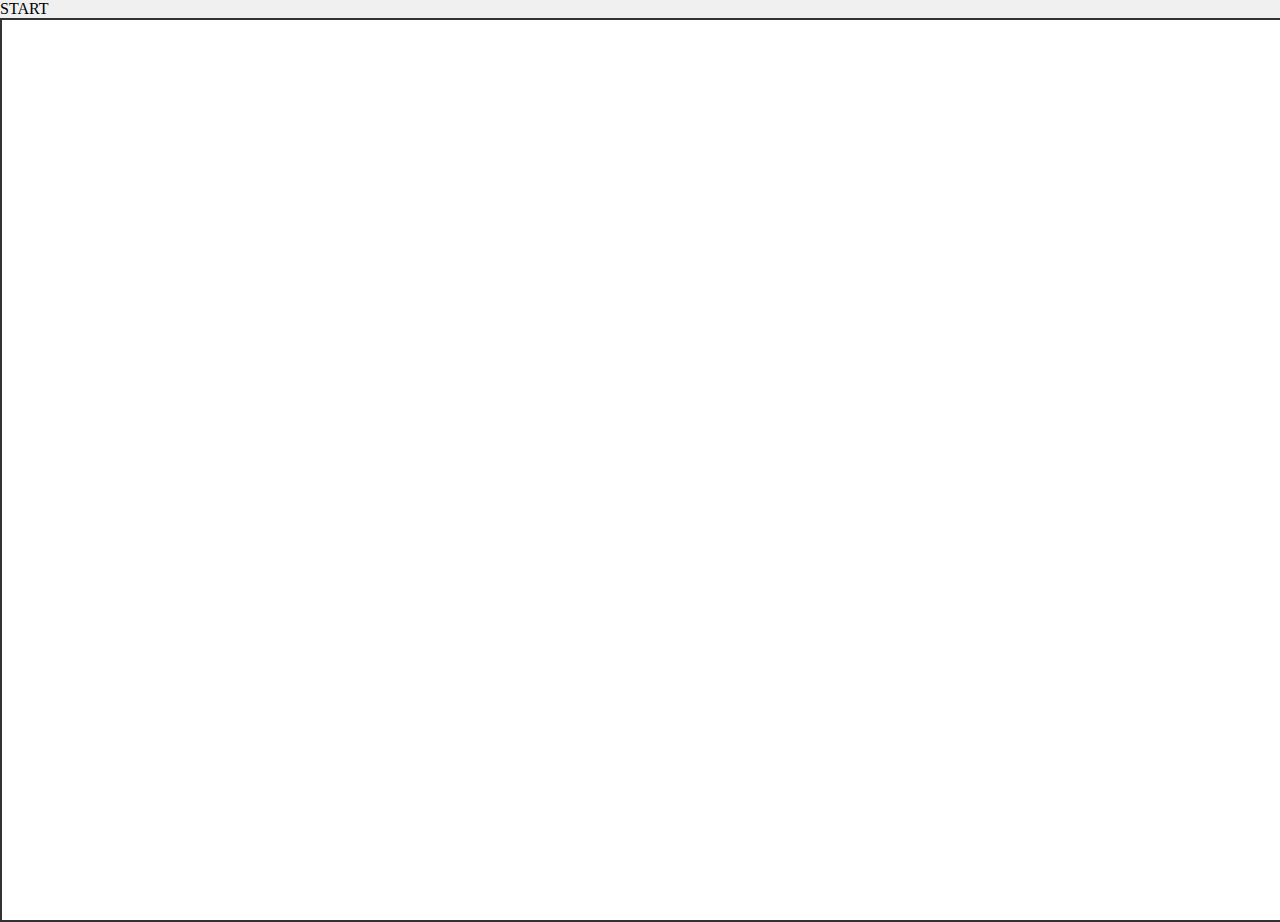
<file: index.html>
<!DOCTYPE html>
<html lang="zh-TW">
<head>
  <meta charset="UTF-8">
  <title>Whale Agar 小遊戲</title>
  <link rel="stylesheet" href="style.css">
</head>
<body>
  <div id="startBtn">START</div>
  <canvas id="gameCanvas"></canvas>
  <script src="game.js"></script>
</body>
</html>
</file>
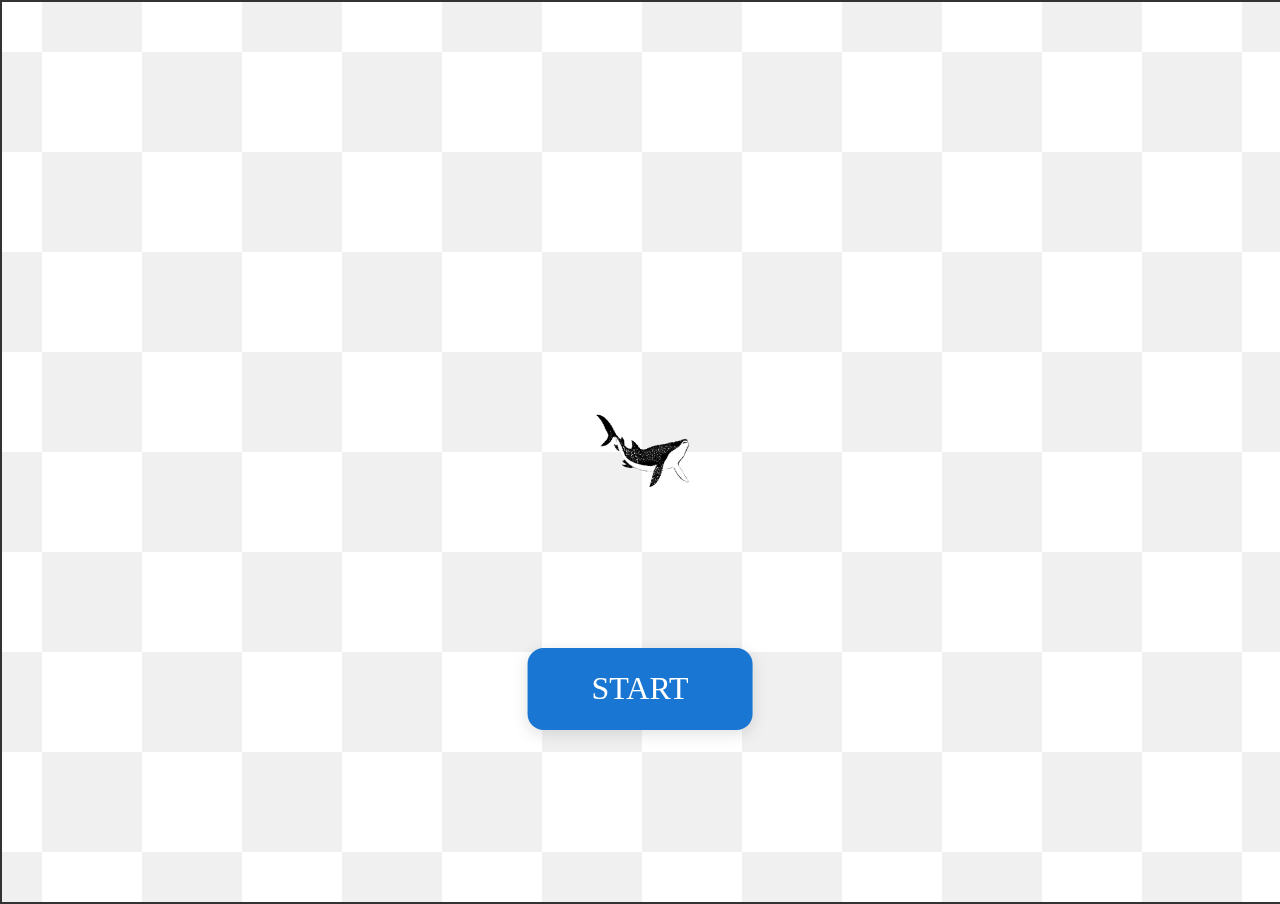
<file: docs/index.html>
<!DOCTYPE html>
<html lang="zh-TW">
<head>
  <meta charset="UTF-8">
  <title>Whale Agar 小遊戲</title>
  <meta name="viewport" content="width=device-width, initial-scale=0.5, maximum-scale=0.5">
  <link rel="stylesheet" href="style.css">
</head>
<body>
  <div id="startBtn">START</div>
  <canvas id="gameCanvas"></canvas>
  <div id="scoreUpload" style="display:none;">
  <input type="text" id="usernameInput" placeholder="請輸入名稱">
  <button id="uploadBtn">上傳分數</button>
  <button id="backHomeBtn">回首頁</button>
</div>
  <div id="rankingBoard" style="display:none;">
  <h3>排行榜</h3>
  <ul id="rankingList"></ul>
  </div>
  <script src="game.js"></script>
</body>
</html>
</file>
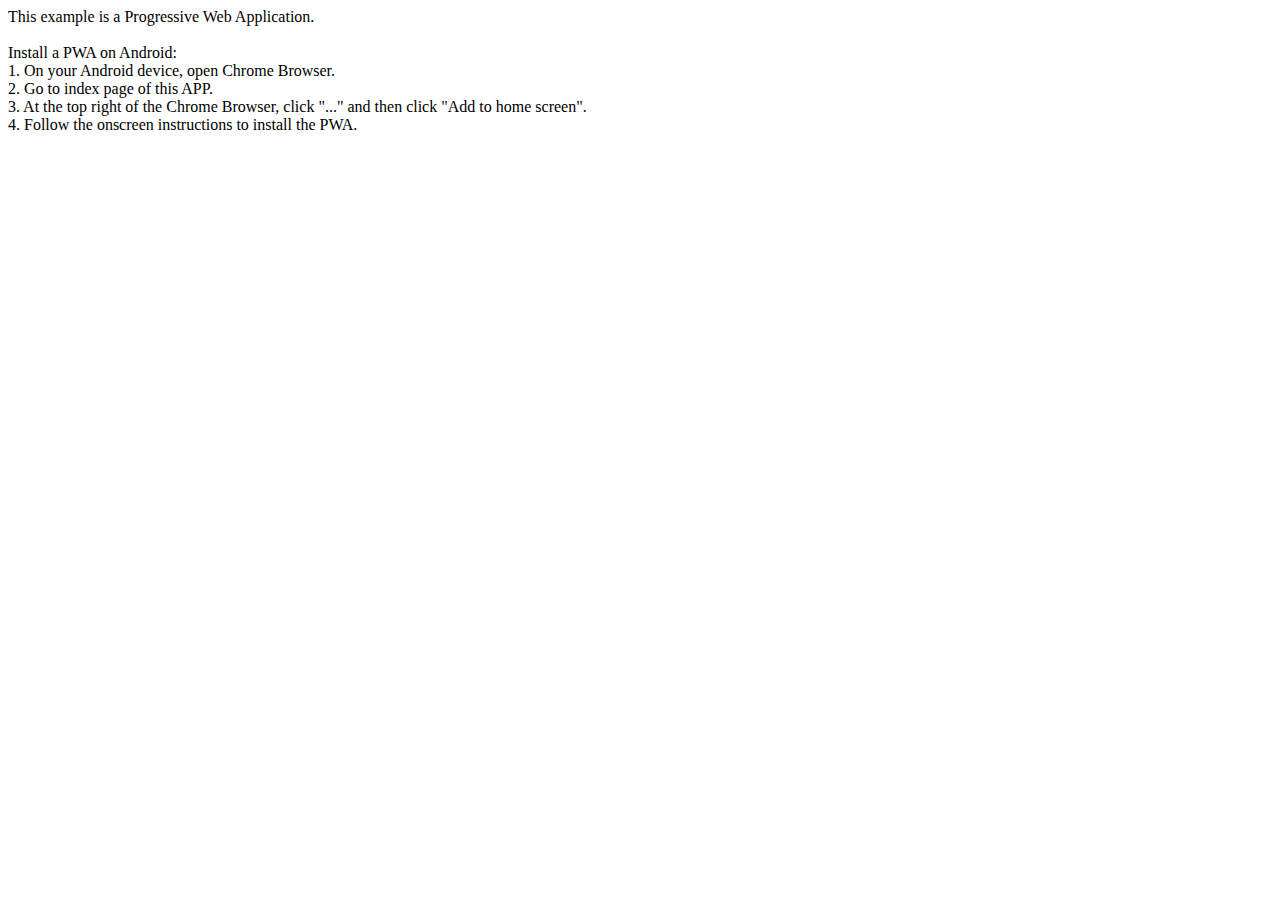
<file: joy/index.html>
<!DOCTYPE html>
<html>
    <head>
        <link rel="manifest" href="manifest.json">
        <title>JavaScript Joystick Example</title>
    </head>
    
    <body>
        This example is a Progressive Web Application.
        <br/><br/>
        Install a PWA on Android:
        <br/>
		1. On your Android device, open Chrome Browser.
        <br/>
		2. Go to index page of this APP.
        <br/>
		3. At the top right of the Chrome Browser, click "..." and then click "Add to home screen".
        <br/>
		4. Follow the onscreen instructions to install the PWA.
    </body>
</html>
</file>
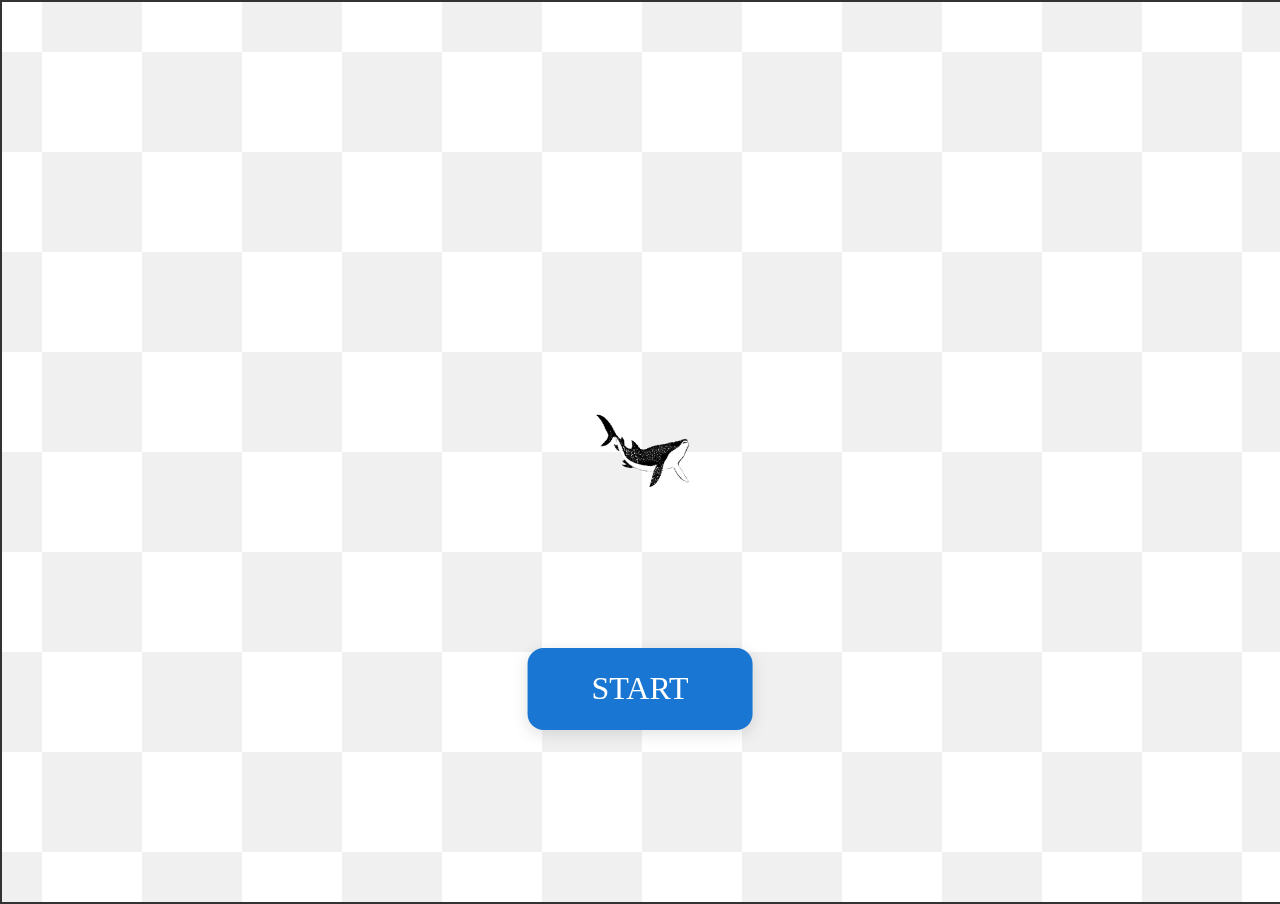
<file: web/index.html>
<!DOCTYPE html>
<html lang="zh-TW">
<head>
  <meta charset="UTF-8">
  <title>Whale Agar 小遊戲</title>
  <link rel="stylesheet" href="style.css">
</head>
<body>
  <div id="startBtn">START</div>
  <canvas id="gameCanvas"></canvas>
  <div id="scoreUpload" style="display:none;">
  <input type="text" id="usernameInput" placeholder="請輸入名稱">
  <button id="uploadBtn">上傳分數</button>
  <button id="backHomeBtn">回首頁</button>
</div>
  <div id="rankingBoard" style="display:none;">
  <h3>排行榜</h3>
  <ul id="rankingList"></ul>
  </div>
  <script src="game.js"></script>
</body>
</html>
</file>
<file: style.css>
body {
  margin: 0;
  padding: 0;
  overflow: hidden;
  background-color: #f0f0f0;
  width: 100vw;
  height: 100vh;
  /* 不再用 flex 置中 */
}

canvas {
  display: block;
  width: 100vw;
  height: 100vh;
  border: 2px solid #333;
  background: #fff;
  touch-action: none;
}
</file>
<file: docs/style.css>
body {
  margin: 0;
  padding: 0;
  overflow: hidden;
  background-color: #f0f0f0;
  width: 100vw;
  height: 100vh;
}

canvas {
  display: block;
  width: 100vw;
  height: 100vh;
  border: 2px solid #333;
  background: #fff;
  touch-action: none;
}

#startBtn {
  position: absolute;
  left: 50%;
  top: 72%;
  transform: translate(-50%, 0);
  background: #1976d2;
  color: #fff;
  font-size: 2em;
  padding: 0.7em 2em;
  border-radius: 16px;
  cursor: pointer;
  z-index: 10;
  box-shadow: 0 4px 16px rgba(0,0,0,0.12);
  transition: background 0.2s;
  user-select: none;
  border: none;
  outline: none;
  text-align: center;
}

#startBtn:hover {
  background: #1565c0;
}

#gameCanvas {
  position: absolute;
  top: 0;
  left: 0;
  z-index: 1;
}

#scoreUpload {
  position: absolute;
  left: 50%;
  top: 68%;         /* 往下移動，原本大多是 50% */
  transform: translate(-50%, 0);
  z-index: 20;
  background: rgba(255,255,255,0.97);
  padding: 20px 32px 20px 32px;
  border-radius: 12px;
  box-shadow: 0 4px 24px rgba(0,0,0,0.12);
  text-align: center;
  min-width: 260px;
  margin-top: 24px; /* 與上方結算資訊留間隔 */
}

#scoreUpload button {
  margin: 0 8px 0 0;
}

#rankingBoard {
  position: absolute;
  left: 50%;
  top: 12%;
  transform: translate(-50%, 0);
  z-index: 10;
  width: 400px;
  max-width: 90vw;
  background: rgba(255,255,255,0.97);
  padding: 32px 32px 16px 32px;
  border-radius: 16px;
  box-shadow: 0 4px 24px rgba(0,0,0,0.12);
  text-align: center;
}

#rankingBoard h3 {
  margin-top: 0;
  margin-bottom: 16px;
  font-size: 2em;
}

#rankingList {
  font-size: 1.3em;
  padding-left: 0;
  margin: 0;
  list-style-type: none; /* 新增這行，移除自動點點 */
}

#usernameInput {
  font-size: 18px;
}
</file>
<file: web/style.css>
body {
  margin: 0;
  padding: 0;
  overflow: hidden;
  background-color: #f0f0f0;
  width: 100vw;
  height: 100vh;
}

canvas {
  display: block;
  width: 100vw;
  height: 100vh;
  border: 2px solid #333;
  background: #fff;
  touch-action: none;
}

#startBtn {
  position: absolute;
  left: 50%;
  top: 72%;
  transform: translate(-50%, 0);
  background: #1976d2;
  color: #fff;
  font-size: 2em;
  padding: 0.7em 2em;
  border-radius: 16px;
  cursor: pointer;
  z-index: 10;
  box-shadow: 0 4px 16px rgba(0,0,0,0.12);
  transition: background 0.2s;
  user-select: none;
  border: none;
  outline: none;
  text-align: center;
}

#startBtn:hover {
  background: #1565c0;
}

#gameCanvas {
  position: absolute;
  top: 0;
  left: 0;
  z-index: 1;
}

#scoreUpload {
  position: absolute;
  left: 50%;
  top: 68%;         /* 往下移動，原本大多是 50% */
  transform: translate(-50%, 0);
  z-index: 20;
  background: rgba(255,255,255,0.97);
  padding: 20px 32px 20px 32px;
  border-radius: 12px;
  box-shadow: 0 4px 24px rgba(0,0,0,0.12);
  text-align: center;
  min-width: 260px;
  margin-top: 24px; /* 與上方結算資訊留間隔 */
}

#scoreUpload button {
  margin: 0 8px 0 0;
}

#rankingBoard {
  position: absolute;
  left: 50%;
  top: 12%;
  transform: translate(-50%, 0);
  z-index: 10;
  width: 400px;
  max-width: 90vw;
  background: rgba(255,255,255,0.97);
  padding: 32px 32px 16px 32px;
  border-radius: 16px;
  box-shadow: 0 4px 24px rgba(0,0,0,0.12);
  text-align: center;
}

#rankingBoard h3 {
  margin-top: 0;
  margin-bottom: 16px;
  font-size: 2em;
}

#rankingList {
  font-size: 1.3em;
  padding-left: 0;
  margin: 0;
  list-style-type: none; /* 新增這行，移除自動點點 */
}
</file>
